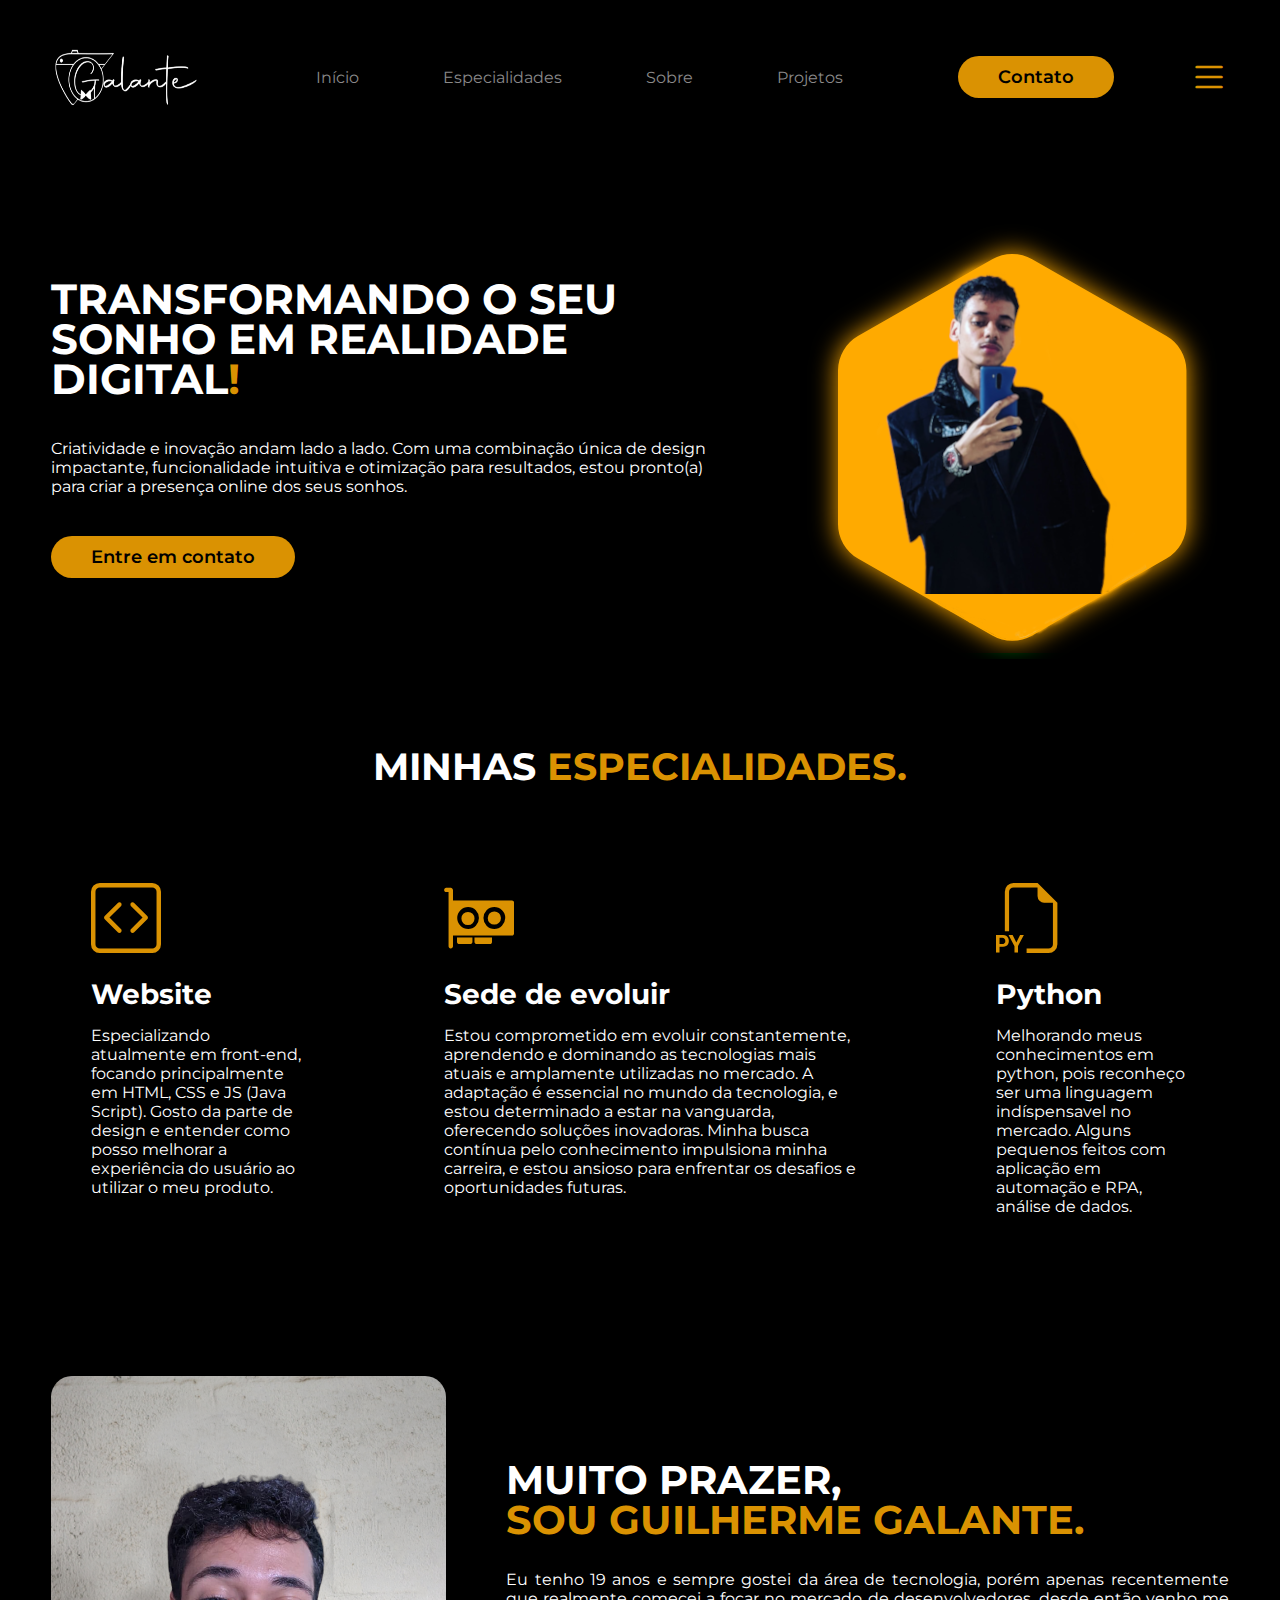
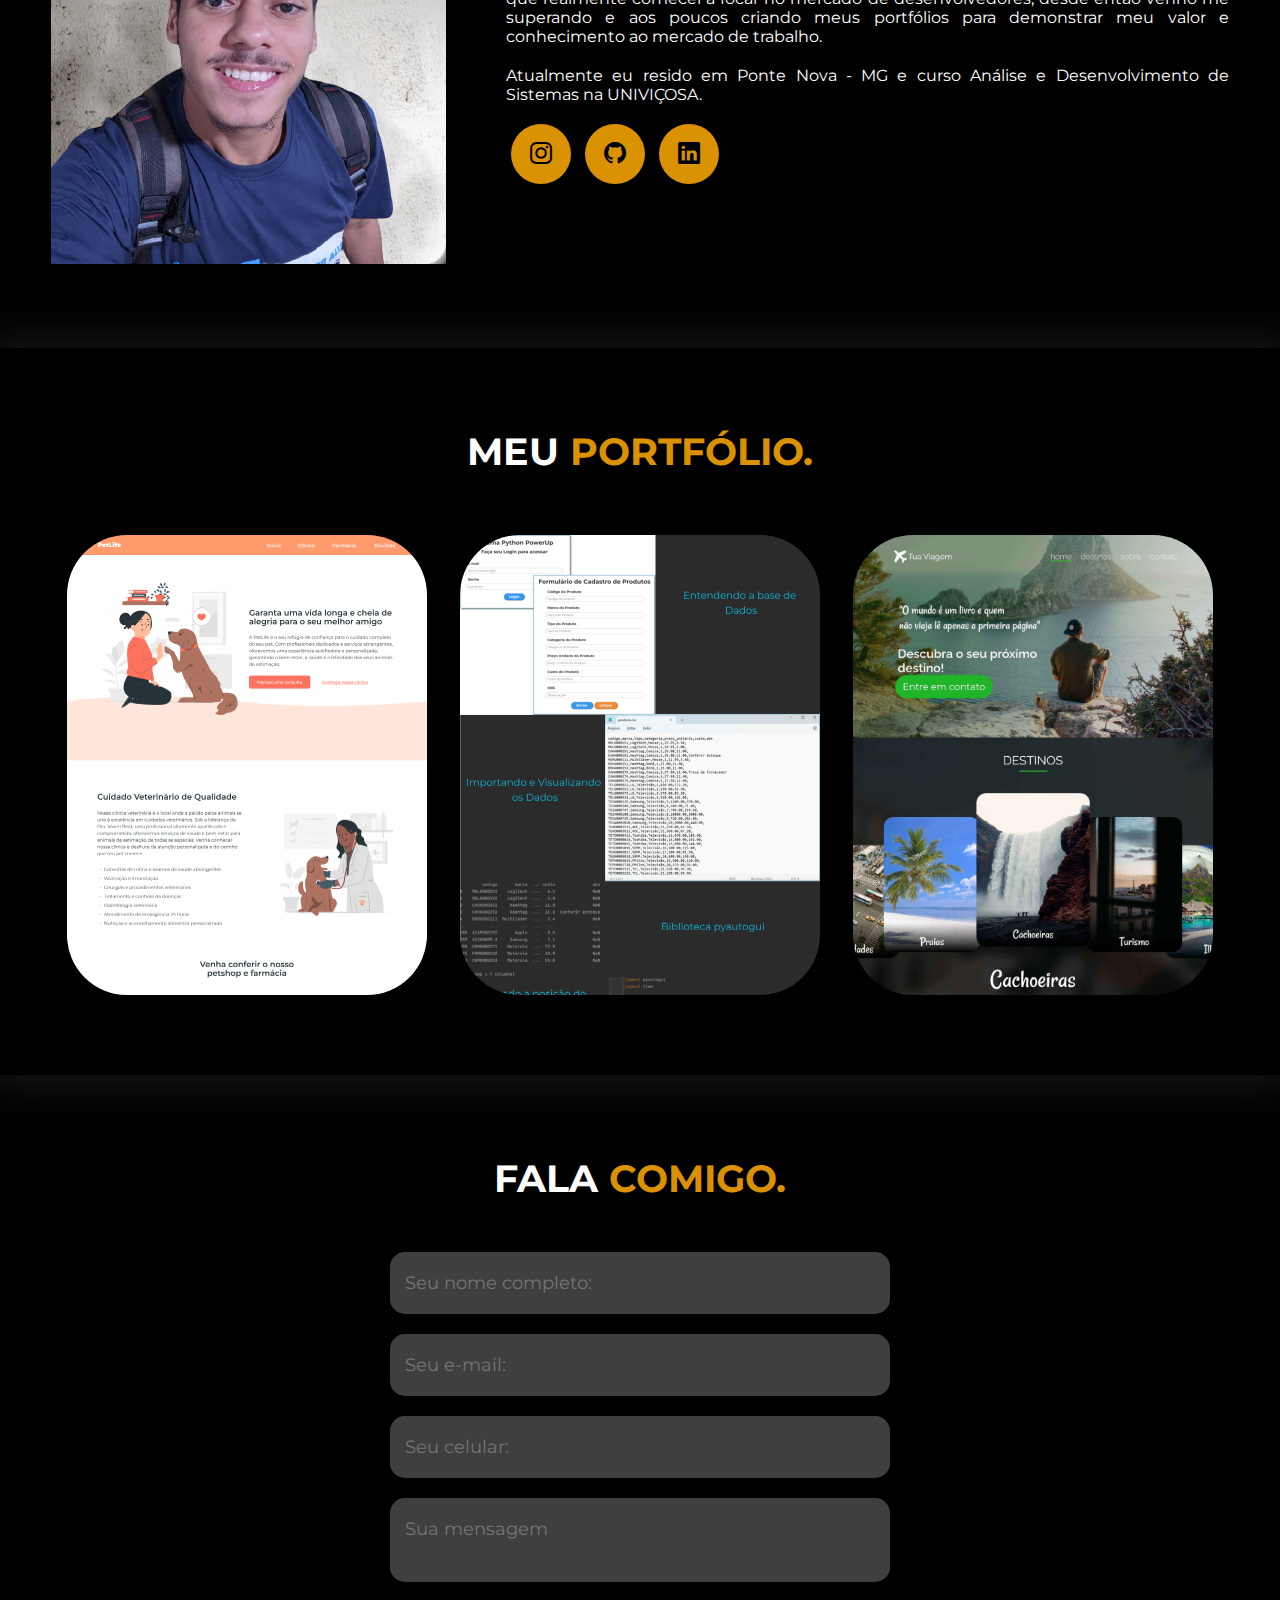
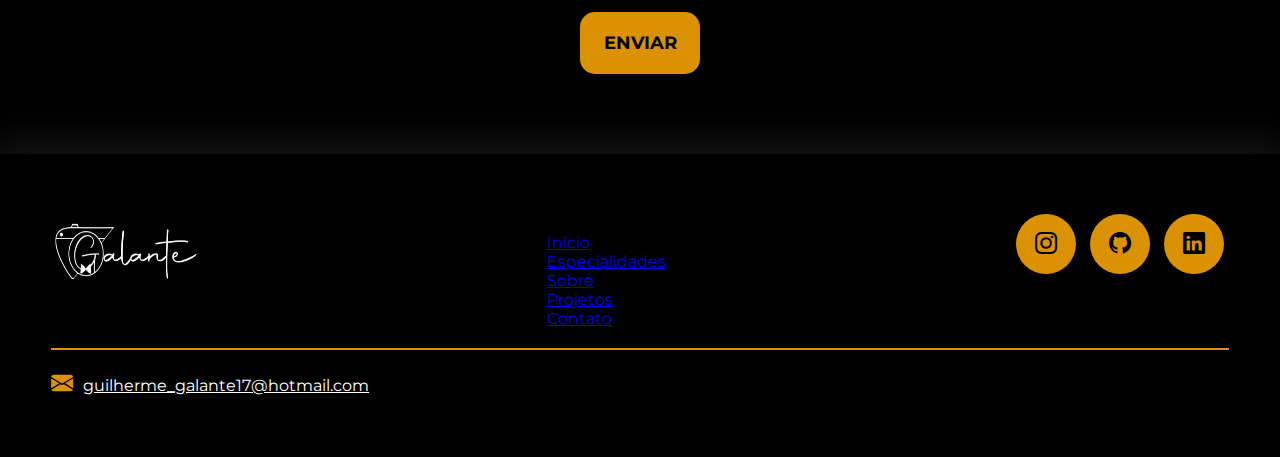
<file: index.html>
<!DOCTYPE html>
<html lang="pt-br">
  <head>
    <meta charset="UTF-8" />
    <meta name="viewport" content="width=device-width, initial-scale=1.0" />

    <script defer src="app.js"></script>

    <title>Guilherme Galante</title>
    <link rel="stylesheet" href="style.css" />
    <!--favicon-->
    <link
      rel="shortcut icon"
      href="imgs/galantelog.jpeg"
      type="image/x-icon"
      width="100"
      height="70"
    />
    <!--google fonts inicio-->
    <link rel="preconnect" href="https://fonts.googleapis.com" />
    <link rel="preconnect" href="https://fonts.gstatic.com" crossorigin />
    <link
      href="https://fonts.googleapis.com/css2?family=Montserrat:wght@400;600&family=Righteous&family=Roboto:ital,wght@0,100;0,300;0,400;0,500;0,700;0,900;1,100;1,300;1,400;1,500;1,700;1,900&family=Sarala:wght@400;700&display=swap"
      rel="stylesheet"
    />
    <!--google fonts fim-->
    <!--bootstrap icons-->
    <link
      rel="stylesheet"
      href="https://cdn.jsdelivr.net/npm/bootstrap-icons@1.11.1/font/bootstrap-icons.css"
    />
    <!--bootstrap icons fim-->
  </head>
  <body>
    <header>
      <div class="interface">
        <div class="logo">
          <a href="https://github.com/guilhermegalante" target="_blank">
            <img
              src="imgs/galantelog.jpeg"
              alt="Logo do portfólio Guilherme Galante"
              width="150"
              height="70"
            />
          </a>
        </div>
        <!--Logo-->

        <nav class="menu-desktop">
          <ul>
            <li><a href="#inicio">Início</a></li>
            <li><a href="#especialidades">Especialidades</a></li>
            <li><a href="#sobre">Sobre</a></li>
            <li><a href="#projetos">Projetos</a></li>
          </ul>
        </nav>
        <!--menu-desktop-->

        <div class="btn-contato">
          <a href="https://wa.me/5531982595619" target="_blank">
            <button>Contato</button>
          </a>
        </div>
        <!--btn-contato-->

        <div class="btn-abrir-menu" id="btn-menu">
          <i class="bi bi-list"></i>
        </div>

        <div class="menu-mobile" id="menu-mobile">
          <div class="btn-fechar">
            <i class="bi bi-x"></i>
          </div><!--btn-fechar-->
          <nav>
            <ul>
              <li><a href="#inicio">Início</a></li>
              <li><a href="#especialidades">Especialidades</a></li>
              <li><a href="#sobre">Sobre</a></li>
              <li><a href="#projetos">Projetos</a></li>
              <li><a href="#formulario" >Contato</a></li>
            </ul>
          </nav><!--nav-mobile--->

        </div><!--menu-mobile-->
        <div class="overlay-menu" id="overlay-menu">

        </div><!--overlay-menu-->
      </div>
      <!--Interface-->
    </header>

    <main>
      <!--GUARDA CONTEUDO PRINCIPAL DO SITE E SO PODE TER UMA POR SITE-->
      <section id="inicio" class="topo-do-site">
        <div class="interface">
          <div class="flex">
            <div class="txt-topo-site">
              <h1>
                TRANSFORMANDO O SEU SONHO EM REALIDADE DIGITAL<span>!</span>
              </h1>
              <p>
                Criatividade e inovação andam lado a lado. Com uma combinação
                única de design impactante, funcionalidade intuitiva e
                otimização para resultados, estou pronto(a) para criar a
                presença online dos seus sonhos.
              </p>

              <div class="btn-contato">
                <a href="https://wa.me/5531982595619" target="_blank">
                  <button>Entre em contato</button>
                </a>
              </div>
              <!--btn-contato-->
            </div>
            <!--txt-topo-site-->

            <div class="img-topo-site">
              <img src="imgs/eularanja.png" alt="" />
            </div>
            <!--img-topo-site-->
          </div>
          <!--flex-->
        </div>
        <!--interface-->
      </section>
      <!--topo-do-site-->

      <section id="especialidades" class="especialidades">
        <div class="interface">
          <h2 class="title">MINHAS <span>ESPECIALIDADES.</span></h2>
          <div class="flex">
            <div class="especialidades-box">
              <i class="bi bi-code-square"></i>
              <h3>Website</h3>
              <p>
                Especializando atualmente em front-end, focando principalmente
                em HTML, CSS e JS (Java Script). Gosto da parte de design e
                entender como posso melhorar a experiência do usuário ao
                utilizar o meu produto.
              </p>
            </div>
            <!--especialidades-box-->
            <div class="especialidades-box">
                <i class="bi bi-gpu-card"></i>
              <h3>Sede de evoluir</h3>
              <p>
                Estou comprometido em evoluir constantemente, aprendendo e dominando as tecnologias mais atuais e amplamente utilizadas no mercado. A adaptação é essencial no mundo da tecnologia, e estou determinado a estar na vanguarda, oferecendo soluções inovadoras. Minha busca contínua pelo conhecimento impulsiona minha carreira, e estou ansioso para enfrentar os desafios e oportunidades futuras.
              </p>
            </div>
            <!--especialidades-box-->
            <div class="especialidades-box">
              <i class="bi bi-filetype-py"></i>
              <h3>Python</h3>
              <p>
                Melhorando meus conhecimentos em python, pois reconheço ser uma
                linguagem indíspensavel no mercado. Alguns pequenos feitos com
                aplicação em automação e RPA, análise de dados.
              </p>
            </div>
            <!--especialidades-box-->
          </div>
          <!--flex-->
        </div>
        <!--interface-->
      </section>
      <!--especialidades-->

      <section id="sobre" class="sobre">
        <div class="interface">
          <div class="flex">
            <div class="img-sobre">
              <img src="imgs/fotoeusorriso.png" alt="" />
            </div>
            <!--img-sobre-->

            <div class="txt-sobre">
              <h2>MUITO PRAZER, <span>SOU GUILHERME GALANTE.</span></h2>
              <p>
                Eu tenho 19 anos e sempre gostei da área de tecnologia, porém
                apenas recentemente que realmente comecei a focar no mercado de
                desenvolvedores, desde então venho me superando e aos poucos
                criando meus portfólios para demonstrar meu valor e conhecimento
                ao mercado de trabalho.
              </p>
              <p>
                Atualmente eu resido em Ponte Nova - MG e curso Análise e
                Desenvolvimento de Sistemas na UNIVIÇOSA.
              </p>
              <div class="btn-social">
                <a
                  href="https://www.instagram.com/guilherme_galante17/"
                  target="_blank"
                  ><button><i class="bi bi-instagram"></i></button
                ></a>
                <a href="https://github.com/GuilhermeGalante" target="_blank"
                  ><button><i class="bi bi-github"></i></button
                ></a>
                <a href="https://www.linkedin.com/in/guilherme-galante-368365299/" target="_blank"
                  ><button><i class="bi bi-linkedin"></i></button
                ></a>
              </div>
              <!--btn-social-->
            </div>
            <!--txt-sobre-->
          </div>
          <!--flex-->
        </div>
        <!--interface-->
      </section>
      <!--sobre-->

      <section id="projetos" class="portfolio">
        <div class="interface">
          <h2 class="title">MEU <span>PORTFÓLIO.</span></h2>
          <div class="flex">
            <div
              class="img-port"
              style="background-image: url(imgs/Funil\ OBC\ Start\ 2.0.png)"
            >
              <div class="overlay">
                <a href="Projetos/projeto1.html" target="_blank">   Projeto 1</a>
              </div>
            </div>
            <div
              class="img-port"
              style="background-image: url(imgs/Projeto2.png)"
            >
              <div class="overlay">
                <a href="projetos 2/projeto2.html" target="_blank"> Projeto 2</a>
              </div>
            </div>
            <div
              class="img-port"
              style="background-image: url(imgs/imagem.jpg)"
            >
              <div class="overlay">Projeto 3</div>
            </div>
          </div>
          <!--flex-->
        </div>
        <!--interface-->
      </section>
      <!--portfolio-->

      <section class="formulario" id="formulario">
        <div class="interface">
          <h2 class="title">FALA <span>COMIGO.</span></h2>

          <form method="post" action="https://formsubmit.co/ajax/guilherme.galante17112003@gmail.com" data-form>
            <label for="nome"></label>
            <input
              type="text"
              name="nome"
              id="nome"
              placeholder="Seu nome completo:"
              required
            />
            <label for="email"></label>
            <input
              type="text"
              name="email"
              id="email"
              placeholder="Seu e-mail:"
              required
            />
            <label for="telefone"></label>
            <input
              type="text"
              name="telefone"
              id="telefone"
              placeholder="Seu celular:"
            />
            <label for="mensagem"></label>
            <textarea
              name="mensagem"
              id="mensagem"
              placeholder="Sua mensagem"
              required
            ></textarea>
            <div class="btn-enviar">
              <input type="submit" data-button value="ENVIAR" />
            </div>
          </form>
          
        </div>
        <!--interface-->
      </section>
      <!--formulario-->
    </main>

    <footer>
      <div class="interface">
        <div class="line-footer">
          <div class="flex">
            <div class="logo-footer">
              <img
                src="imgs/galantelog.jpeg"
                alt="logo guilherme galante"
                width="150"
                height="70"
              />
            </div>
            <!--logo-footer-->
            <div class="links-rapidos">
              <strong class="titulo-links">Links rápidos</strong>
              <nav>
                <ul>
                  <li><a href="#inicio">Início</a></li>
                  <li><a href="#especialidades">Especialidades</a></li>
                  <li><a href="#sobre">Sobre</a></li>
                  <li><a href="#projetos">Projetos</a></li>
                  <li><a href="#formulario" >Contato</a></li>
                </ul>
              </nav>
            </div><!--links-rapidos-->
            <div class="btn-social">
              <a
                href="https://www.instagram.com/guilherme_galante17/"
                target="_blank"
                ><button><i class="bi bi-instagram"></i></button
              ></a>
              <a href="https://github.com/GuilhermeGalante" target="_blank"
                ><button><i class="bi bi-github"></i></button
              ></a>
              <a href="https://www.linkedin.com/in/guilherme-galante-368365299/" target="_blank"
                ><button><i class="bi bi-linkedin"></i></button
              ></a>
            </div>
            <!--btn-social-->
          </div>
          <!--flex-->
        </div>
        <!--line-footer-->

        <div class="line-footer borda">
          <p>
            <i class="bi bi-envelope-fill"></i
            ><a href="mailto:guilherme_galante17@hotmail.com"
              >guilherme_galante17@hotmail.com</a
            >
          </p>
        </div>
        <!--line-footer-->
      </div>
      <!--interface-->
    </footer>
  </body>
</html>
</file>
<file: style.css>
/* Estilo geral*/
* {
  margin: 0;
  padding: 0;
  box-sizing: border-box;
  font-family: "Montserrat", sans-serif;
}

body {
  background-color: #000;
  height: 100vh;
}

.interface {
  max-width: 1280px;
  margin: 0 auto;
}

.flex {
  display: flex;
}

.btn-contato button {
  padding: 10px 40px;
  font-size: 18px;
  font-weight: 600;
  background-color: #da9202;
  border: 0;
  border-radius: 30px;
  cursor: pointer;
  transition: 0.2s;
}

h2.title {
  color: #fff;
  font-size: 38px;
  text-align: center;
}

h2.title span {
  color: #da9202;
}

button:hover,
form .btn-enviar input:hover {
  box-shadow: 0px 0px 8px #da9202;
  transform: scale(1.1);
}

/* estilo do cabeçalho */
header {
  padding: 40px 4%;
}

header > .interface {
  display: flex;
  align-items: center;
  justify-content: space-between;
}

header a {
  color: #8a8989;
  text-decoration: none;
  display: inline-block;
  transition: 0.2s;
}

header nav.menu-desktop a:hover {
  color: #fff;
  transform: scale(1.1);
}

header nav ul {
  list-style-type: none;
}

header nav.menu-desktop ul li {
  display: inline-block;
  padding: 0 40px;
}

/* Estilo do menu mobile */
.btn-abrir-menu i {
  color: #da9202;
  font-size: 40px;
}

.menu-mobile {
  background-color: #000;
  height: 100vh;
  position: fixed;
  top: 0;
  right: 0;
  z-index: 99999;
  width: 0%;
  overflow: hidden;
  transition: .5s;
}

.menu-mobile.abrir-menu{
  width: 70%;
}

.menu-mobile.abrir-menu ~ .overlay-menu{
  display: block;
}

.menu-mobile nav ul {
  text-align: right;
}

.menu-mobile .btn-fechar {
  padding: 20px 6%;
}

.menu-mobile .btn-fechar i {
  color: #da9202;
  font-size: 60px;
}

.menu-mobile nav ul li a {
  color: #fff;
  font-size: 20px;
  font-weight: 300;
  padding: 20px 8%;
  display: block;
}

.overlay-menu {
  background-color: #00000069;
  width: 100%;
  height: 100%;
  position: fixed;
  top: 0;
  left: 0;
  z-index: 88888;
  display: none;
}

.menu-mobile nav ul li a:hover {
  background-color: #da9202;
  color: #000;
}

/* estilo do topo do site */
section.topo-do-site {
  padding: 40px 4%;
}

section.topo-do-site .flex {
  align-items: center;
  justify-content: center;
  gap: 90px;
}

.topo-do-site h1 {
  color: #fff;
  font-size: 42px;
  line-height: 40px;
}

.topo-do-site .txt-topo-site h1 span {
  color: #da9202;
}

.topo-do-site .txt-topo-site p {
  color: #fff;
  margin: 40px 0;
}

.topo-do-site .img-topo-site img {
  position: relative;
  animation: flutuar 2s ease-in-out infinite alternate;
}

@keyframes flutuar {
  0% {
    top: 0;
  }
  100% {
    top: 30px;
  }
}

/* ESTILO DAS ESPECIALIDADES */
section.especialidades {
  padding: 40px 4%;
}

section.especialidades .flex {
  gap: 60px;
}

.especialidades .especialidades-box {
  color: #fff;
  padding: 40px;
  border-radius: 20px;
  margin-top: 46px;
  transition: 0.2s;
}

.especialidades .especialidades-box:hover {
  transform: scale(1.1);
  box-shadow: 0 0 8px #ffffff8e;
}

.especialidades .especialidades-box i {
  font-size: 70px;
  color: #da9202;
}

.especialidades .especialidades-box h3 {
  font-size: 28px;
  margin: 15px 0;
}

/* estilo do sobre */
section.sobre {
  padding: 80px 4%;
}

section.sobre .flex {
  align-items: center;
  gap: 60px;
}

.sobre .txt-sobre {
  color: #fff;
}

.sobre .txt-sobre h2 {
  font-size: 40px;
  line-height: 40px;
  margin-bottom: 30px;
}

.sobre .txt-sobre h2 span {
  color: #da9202;
  display: block;
}

.sobre .txt-sobre p {
  margin: 20px 0;
  text-align: justify;
}

.btn-social button {
  width: 60px;
  height: 60px;
  border-radius: 50%;
  border: none;
  background-color: #da9202;
  font-size: 22px;
  cursor: pointer;
  margin: 0 5px;
  transition: 0.2s;
}

/* estilo do portfolio*/
section.portfolio {
  padding: 80px 4%;
  box-shadow: 0 0 40px 10px #ffffff17;
}

section.portfolio .flex {
  justify-content: space-around;
  margin-top: 60px;
}

.img-port {
  width: 360px;
  height: 460px;
  background-size: cover;
  background-position: 100% 0%;
  transition: 8s;
  cursor: pointer;
  border-radius: 60px;
  position: relative;
}

.img-port:hover {
  background-position: 100% 100%;
}

.overlay {
  position: absolute;
  top: 0;
  left: 0;
  width: 100%;
  height: 100%;
  background-color: #00000075;
  border-radius: 60px;
  display: flex;
  align-items: center;
  justify-content: center;
  font-size: 24px;
  font-weight: 600;
  color: #fff;
  opacity: 0;
  transition: 0.5s;
}

.overlay:hover {
  opacity: 1;
}

/* estilo do formulario de contato */
section.formulario {
  padding: 80px 4%;
}

form {
  max-width: 500px;
  margin: 0 auto;
  display: flex;
  justify-content: center;
  flex-direction: column;
  gap: 10px;
  margin-top: 40px;
}

form input,
form textarea {
  width: 100%;
  background-color: #3f3f3f;
  border: 0;
  outline: none;
  padding: 20px 15px;
  border-radius: 15px;
  color: #fff;
  font-size: 18px;
}

form textarea {
  resize: none;
  max-height: 300px;
}

form .btn-enviar {
  margin-top: 20px;
  text-align: center;
}

form .btn-enviar input {
  width: 120px;
  background-color: #da9202;
  color: #000;
  font-weight: 700;
  cursor: pointer;
  transition: 0.2s;
}

/* mensagem de envio formulario */
.success,
.error {
  text-align: center;
}

.success {
  color: #da9202;
}

.error {
  color: tomato;
}

/* estilo do rodape */

footer {
  padding: 40px 4%;
  box-shadow: 0 0 40px 10px #ffffff17;
}

footer .flex {
  /* so funciona com display flex a space-between */
  justify-content: space-between;
}

footer .line-footer {
  padding: 20px 0;
}

.borda {
  border-top: 2px solid #da9202;
}

footer .line-footer p i {
  color: #da9202;
  font-size: 22px;
}

footer .line-footer p a {
  color: #fff;
  margin-left: 10px;
}

@media screen and (max-width: 1020px) {
  /* classes gerais */
  .flex {
    flex-direction: column;
  }

  h2.title {
    font-size: 34px;
    line-height: 30px;
  }

  .topo-do-site .flex {
    flex-direction: column-reverse;
  }

  /* cabeçalho */
  .menu-desktop,
  btn-contato {
    display: none;
  }

  /* topo do site (dica oq vc nao modifica voce apaga)*/
  section.topo-do-site .flex {
    gap: 40px;
  }

  section.topo-do-site {
    padding: 20px 8%;
  }

  .topo-do-site h1 {
    font-size: 30px;
  }

  .topo-do-site .img-topo-site img {
    width: 100%;
  }

  /* ESTILO DAS ESPECIALIDADES */
  section.especialidades {
    padding: 40px 8%;
  }

  /* estilo sobre */
  section.sobre .flex {
    flex-direction: column-reverse;
  }

  section.sobre {
    padding: 80px 8%;
  }

  .sobre .txt-sobre h2 {
    font-size: 34px;
    line-height: 34px;
    text-align: center;
  }

  .btn-social {
    text-align: center;
  }

  .img-sobre img {
    width: 100%;
  }

  /* PORTFOLIO */
  section.portfolio {
    padding: 80px 8%;
  }

  .img-port {
    width: 100%;
    max-width: 360px;
    margin: 0 auto;
  }

  section.portfolio .flex {
    gap: 60px;
  }

  /* rodapé  */
  footer .flex {
    flex-direction: column;
  }

  footer .line-footer {
    text-align: center;
  }
}
</file>
